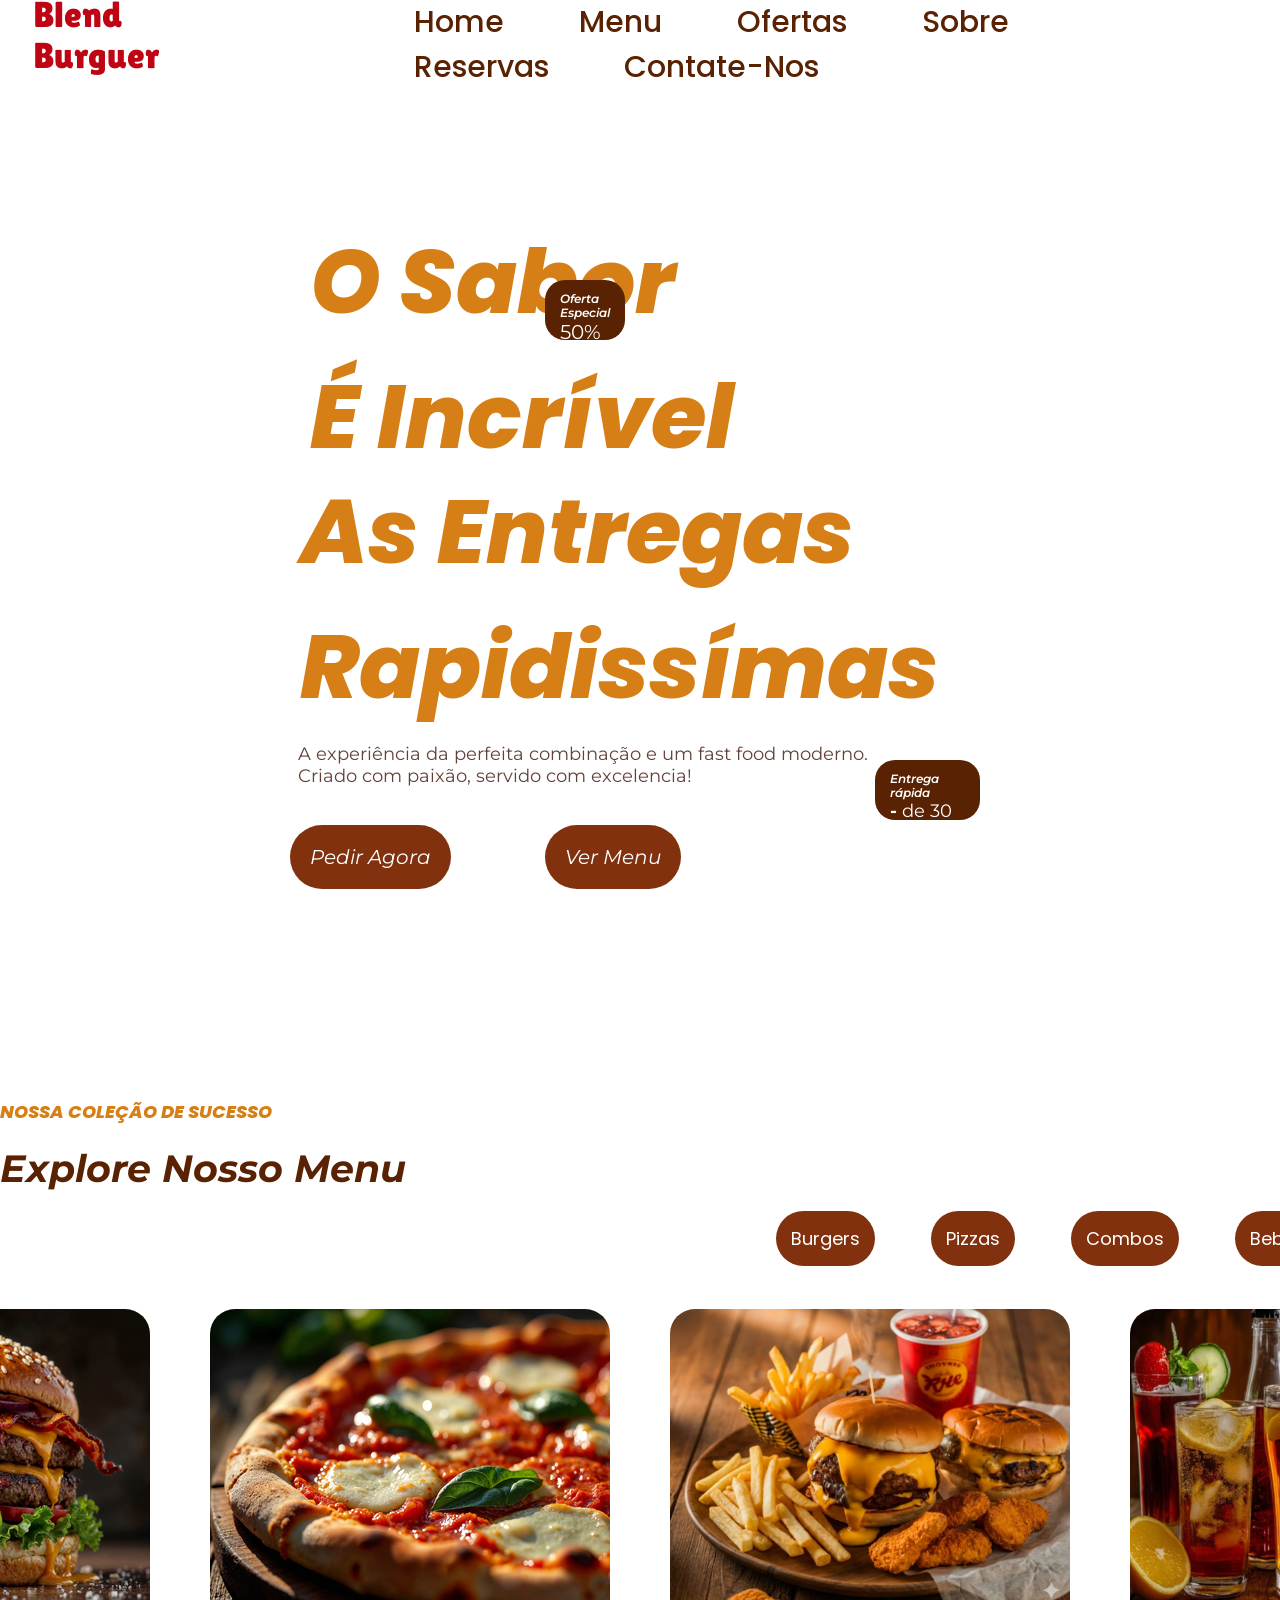
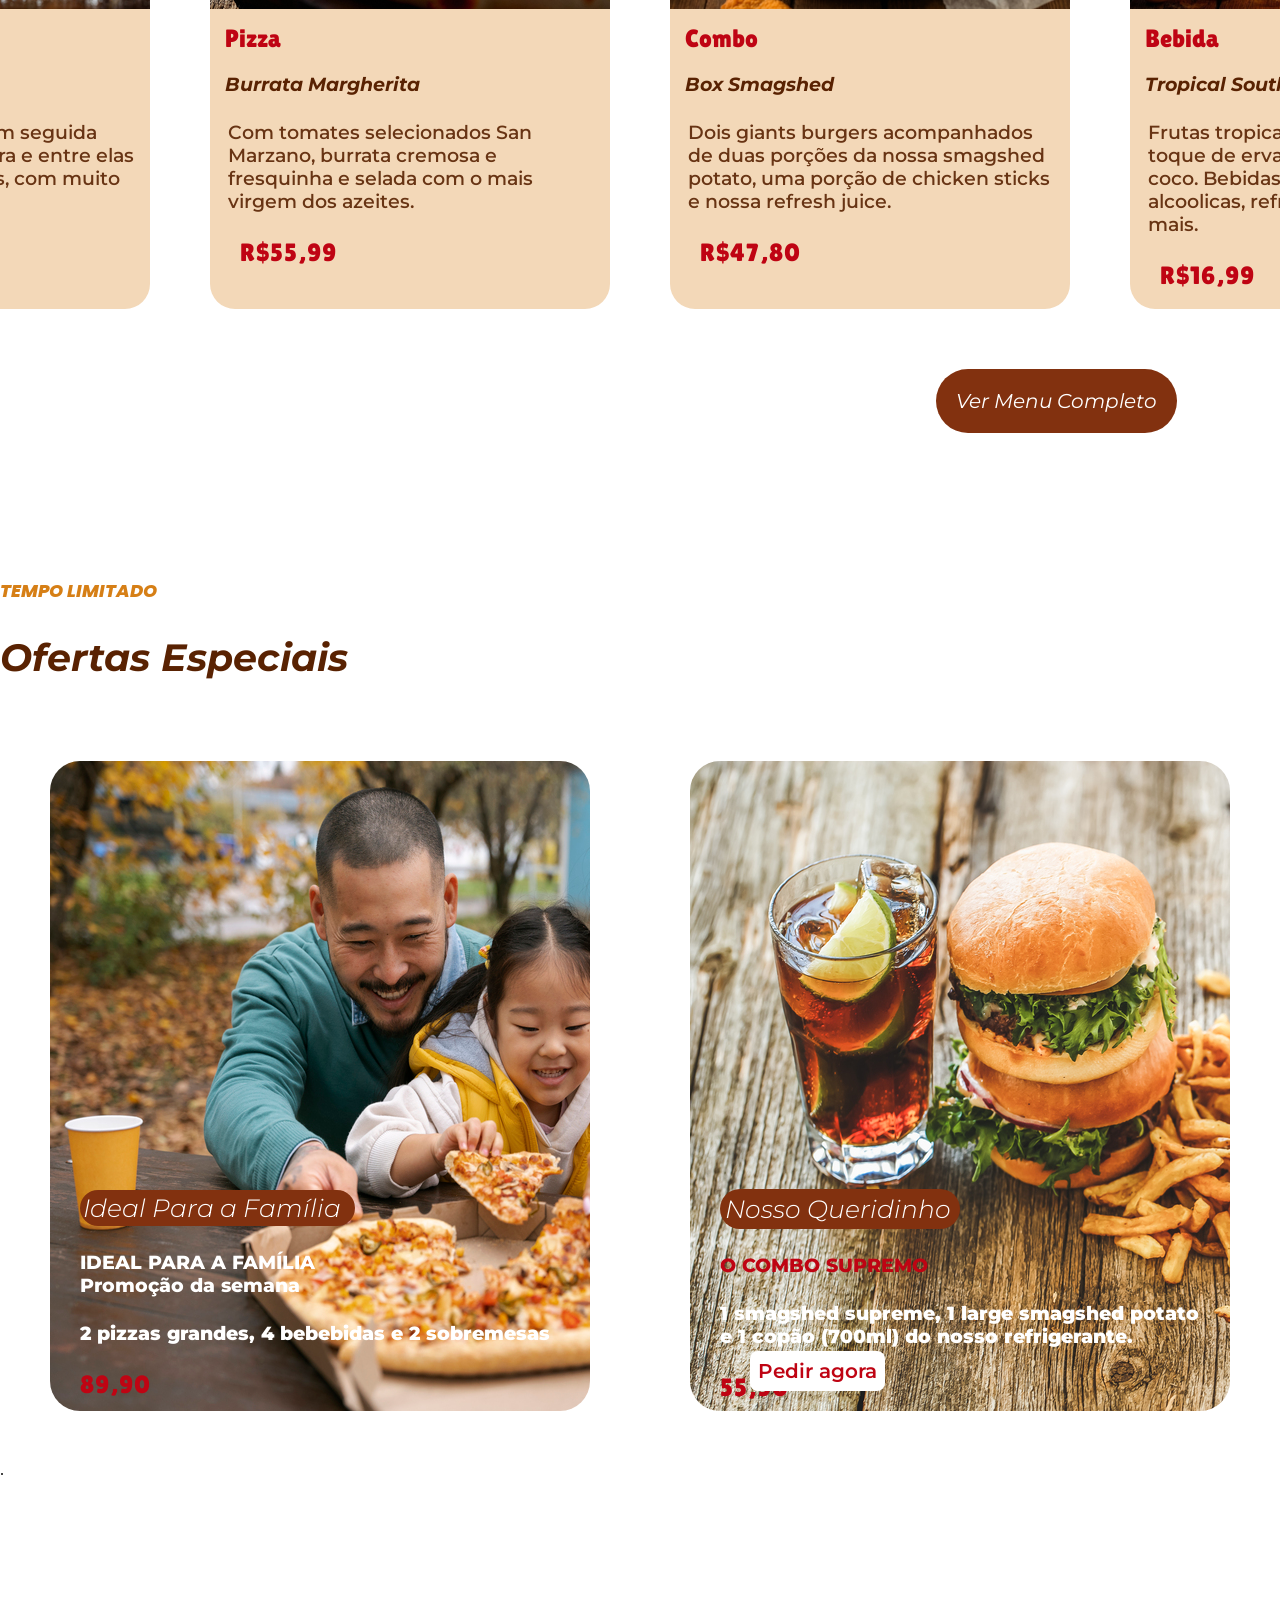
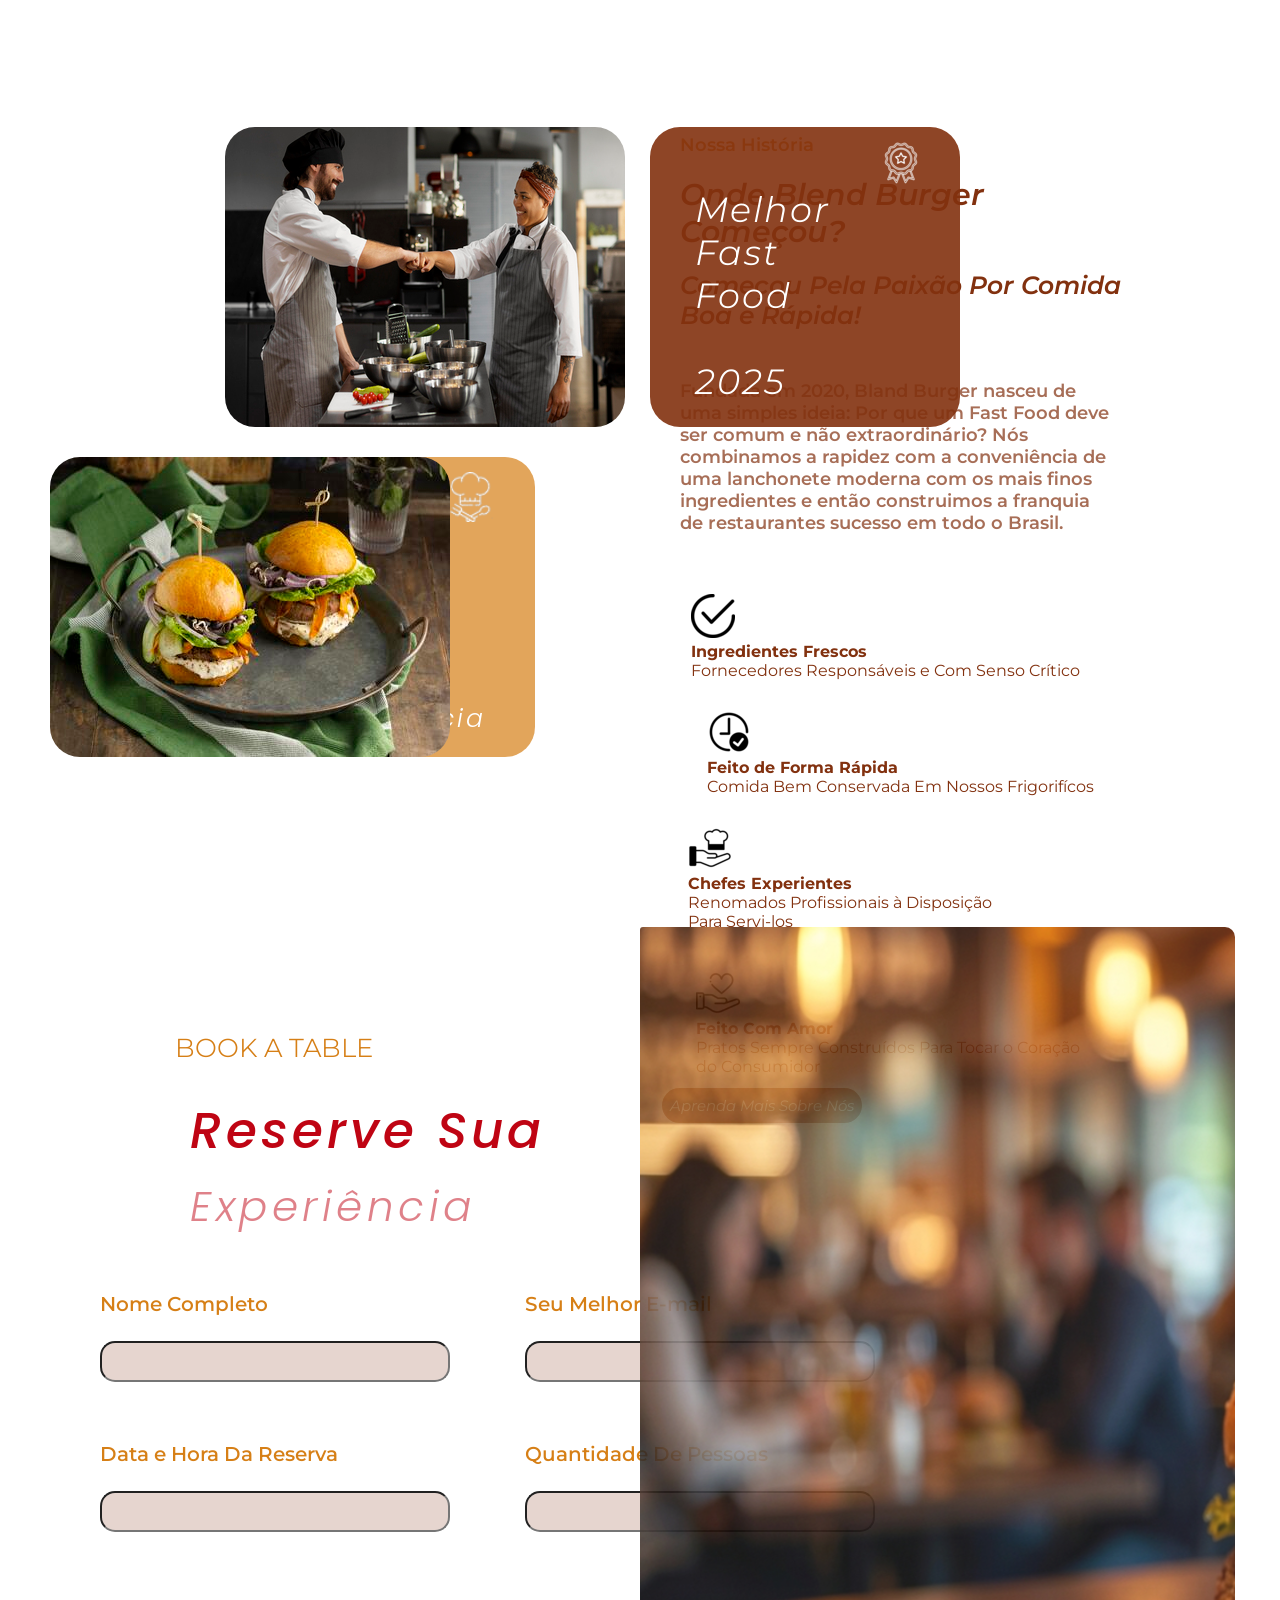
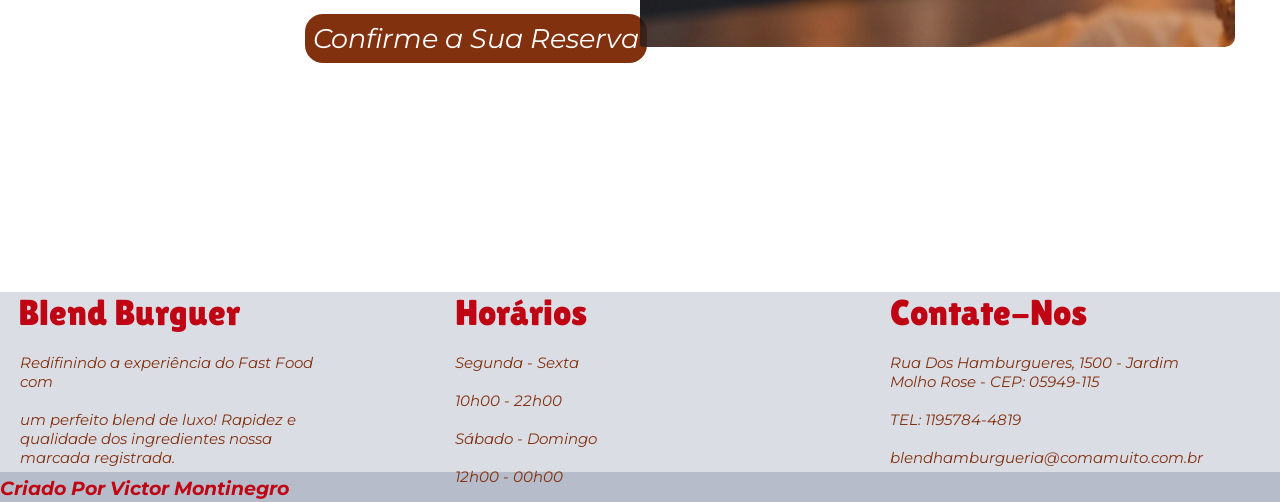
<file: Curso - LngPg/Index.html>
<!DOCTYPE html>
<html lang="pt-br">
<head>
  <meta charset="UTF-8">
  <meta name="viewport" content="width=device-width, initial-scale=1.0">
  <link rel="preconnect" href="https://fonts.googleapis.com">
  <link rel="preconnect" href="https://fonts.gstatic.com" crossorigin>
  <link href="https://fonts.googleapis.com/css2?family=Lilita+One&family=Montserrat:ital,wght@0,100..900;1,100..900&family=Poppins:ital,wght@0,100;0,200;0,300;0,400;0,500;0,600;0,700;0,800;0,900;1,100;1,200;1,300;1,400;1,500;1,600;1,700;1,800;1,900&display=swap" rel="stylesheet">
  <link rel="stylesheet" href="Assets/CSS/1_Style.css">
  <link rel="icon" type="image/png" href="Assets/Img/Icone.png">
  <title>BlendBurguer</title>
</head>
<body id="Corpo">
  <header id="Cabecalho">
<h1 class="Titulo-Cabecalho">Blend Burguer</h1>
<h2 class="SubTitulo-Cabecalho">Hamburgueria</h2>
<nav class="Menu">
  <a class="Link" href="#Principal">Home</a>
  <a class="Link" href="#Secundario-Conteudo">Menu</a>
  <a class="Link" href="#Paragrafo-Principau">Ofertas</a>
  <a class="Link" href="#Ponto">Sobre</a>
  <a class="Link" href="#Pontu">Reservas</a>
  <a class="Link" href="#Contate">Contate-Nos</a>
</nav>
  </header>
  <main id="Principal">
<section class="Principal-Conteudo">
<div id="Div1">
  <h2 class="Titulo-Principal">O Sabor<br>É Incrível</h2>
  <h2 class="Titulo-Principal2">As Entregas<br>Rapidissímas</h2>
  <p class="Paragrafo-Principal1">A experiência da perfeita combinação e um fast food moderno. Criado com paixão, servido com excelencia!</p>
  <a href="#" class="Butao">Pedir Agora</a>
  <a href="#" class="Butao">Ver Menu</a>
</div>
<div id="Div2">
  </div>
  <div id="Div3">
  <h3 class="Titulo-Principal3">Oferta Especial</h3>
  <p class="Paragrafo-Principal3">50% OFF</p>
  </div>
  <div id="Div4">
  <h4 class="Titulo-Principal4">Entrega rápida</h4>
  <p class="Paragrafo-Principal4"><strong>-</strong> de 30 minutos</p>
</div>
</section>
<section id="Secundario-Conteudo">
<div id="Div5">
  <p class="Paragrafo-Principa">.</p>
  <p class="Paragrafo-Principal5">NOSSA COLEÇÃO DE SUCESSO</p>
  <h2 class="Titulo-Principal5">Explore Nosso Menu</h2>
  <a class="Topicos" href="#Div6">Burgers</a>
  <a class="Topicos" href="#Div7">Pizzas</a>
  <a class="Topicos" href="#Div8">Combos</a>
  <a class="Topicos" href="#Div9">Bebidas</a>
</div>
<div class="DivPai">
<div id="Div6">
  <a href="#"><div class="Filha1"></div></a>
<p class="Paragrafo-filha">Burger</p>
<h3 class="Titulo-filha">Doble Bacon Smagh</h3>
<p class="Paragrafo-filha2">Primeiro o pão macio, em seguida três carneees de primeira e entre elas tiras de bacon crocantes, com muito queijo cheddar.</p>
<p class="Preço">R$39,80</p>
</div>
<div id="Div7">
  <a href="#"><div class="Filha2"></div></a>
<p class="Paragrafo-filha">Pizza</p>
<h3 class="Titulo-filha">Burrata Margherita</h3>
<p class="Paragrafo-filha2">Com tomates selecionados San Marzano, burrata cremosa e fresquinha e selada com o mais virgem dos azeites.</p>
<p class="Preço">R$55,99</p>
</div>
<div id="Div8">
  <a href="#"><div class="Filha3"></div></a>
<p class="Paragrafo-filha">Combo</p>
<h3 class="Titulo-filha">Box Smagshed</h3>
<p class="Paragrafo-filha2">Dois giants burgers acompanhados de duas porções da nossa smagshed potato, uma porção de chicken sticks e nossa refresh juice.</p>
<p class="Preço">R$47,80</p>
</div>
<div id="Div9">
  <a href="#"><div class="Filha4"></div></a>
<p class="Paragrafo-filha">Bebida</p>
<h3 class="Titulo-filha">Tropical South-American</h3>
<p class="Paragrafo-filha2">Frutas tropicais selecionadas, um toque de ervas frescas e gelo de coco. Bebidas alcoolicas e não alcoolicas, refrigerantes, chás e muito mais.</p>
<p class="Preço">R$16,99</p>
  </div>
  </div>
  <div id="Div10">
    <a class="Icone-Menu" href="#">Ver Menu Completo</a>
  </div>
</section>
  <p id="Paragrafo-Principau">.</p>
<section Id="Terceiro-Conteudo">
  <p class="Paragrafo-Principal11">TEMPO LIMITADO</p>
  <h2 class="Titulo-Principal11">Ofertas Especiais</h2>
  <div class="DivPai">
 <div id="Div11">
  </div>
  <div id="Div12">
    <p class="Principal12-Paragrafo">Ideal Para a Família</p>
    <h3 class="Titulo-Principal12">IDEAL PARA A FAMÍLIA<br>Promoção da semana</h3>
    <p class="Paragrafo-Principal12">2 pizzas grandes, 4 bebebidas e 2 sobremesas</p>
    <p class="Preço">89,90</p><a class="Pedir" href="#">Pedir agora</a>
  </div>
  <div id="Div13">
    <p class="Principal13-Paragrafo">Nosso Queridinho</p>
    <h3 class="Titulo-Principal13">O COMBO SUPREMO</h3>
    <p class="Paragrafo-Principal13">1 smagshed supreme, 1 large smagshed potato e 1 copão (700ml) do nosso refrigerante.</p>
    <p class="Preço">55,90</p><a class="Pedir" href="#">Pedir agora</a>
  </div>
  </div>
  </section>
</main>
 <div id="Ponto">.</div>
<section id="Conteudo-Sobre">
  <div id="Sobre">
<div id="Historia-Conteudo1">
<div id="Div14"></div>
<div id="Div15">
<img src="Assets/Img/Experiência.png" alt="Talheres cruzadas e um chapéu de chefe de cozinha acima">
<h3 class="Conteudo-Historia"><i>+5</i><br><b>Anos</b></h3>
<p class="PP-Historia"><br>De Experiência</p>
</div>
<div id="Div16">
<img src="Assets/Img/Prêmio.png" alt="Uma medalha de reconhecimento">
<p class="Conteudo-Historia2">Melhor<br>Fast<br>Food<br><br>2025</p>
</div>
<div id="Div17"></div>
</div>
<div id="Historia-Conteudo2">
<div id="Div18">
<p class="Paragrafo-Historia">Nossa História</p>
<h2 class="Titulo-Historia1">Onde Blend Burger Começou?</h2>
<h3 class="Titulo-Historia2">Começou Pela Paixão Por Comida Boa e Rápida!</h3>
<p class="Paragrafo-Historia2">Fundada em 2020, Bland Burger nasceu de uma simples ideia: Por que um Fast Food deve ser comum e não extraordinário?
   Nós combinamos a rapidez com a conveniência de uma lanchonete moderna com os mais finos ingredientes e então construimos a franquia de restaurantes sucesso em todo o Brasil.</p>
</div>
<div id="Div19">
<div id="Div20">
<img src="Assets/Img/Checado.png" alt="Um simbolo de verificado">
<h4>Ingredientes Frescos</h4>
<p>Fornecedores Responsáveis e Com Senso Crítico</p>
</div>
<div id="Div21">
<img src="Assets/Img/Tempo.png" alt="Um relógio indicando rapidez">
<h4>Feito de Forma Rápida</h4>
<p>Comida Bem Conservada Em Nossos Frigorifícos</p>
</div>
<div id="Div22">
<img src="Assets/Img/Chapéu.png" alt="Um chapéu de chefe de cozinha">
<h4>Chefes Experientes</h4>
<p>Renomados Profissionais à Disposição<br>Para Servi-los</p>
</div>
<div id="Div23">
<img src="Assets/Img/Coração.png" alt="Uma mão segurando um coração">
<h4>Feito Com Amor</h4>
<p>Pratos Sempre Construídos Para Tocar o Coração<br>do Consumidor</p>
</div>
</div>
<a href="#">Aprenda Mais Sobre Nós</a>
</div>
</div>
</section>
<p id="Pontu">.</p> 
<section id="Formulario">
  <div id="Div24">
    <div id="pai-container1">
  <div id="Div25">
<p class="Paragrafo-Forms">BOOK A TABLE</p>
  <h2 class="Titulo-Formulario">Reserve Sua</h2>
  <h3 class="Titulo-Formulario2">Experiência</h3>
</div>
<form id="Formulario-Conteudo" action="#" method="get" target="_blank" autocomplete="off">
<div id="Div26">
<label for="Nome">Nome Completo</label><br>
<input id="Nome" name="Nome" type="text" required><br>
</div>
<div id="Div27">
<label for="E-mail">Seu Melhor E-mail</label><br>
<input id="E-mail" name="E-mail" type="email"  required><br>
</div>
<div id="Div28">
<label for="Data">Data e Hora Da Reserva</label><br>
<input type="text" onfocus="(this.type='date')" onblur="(this.type='text')"><br>
</div>
<div id="Div29">
<label for="Guest">Quantidade De Pessoas</label><br>
<input id="Guest" name="Guest" type="number" required><br><br>
</div>
</form>
<a class="Confirme" href="#"><i>Confirme a Sua Reserva</i></a><br>
</div>
<div id="Imag"></div>
  </div>
</section>
<p id="Ponti">.</p>
<footer id="Contate">
  <div id="Agradecimentos">
    <h1 class="Titulo-Cabecalho">Blend Burguer</h1>
    <p class="Paragrafo-Contate">Redifinindo a experiência do Fast Food com<br><br>um perfeito blend de luxo! Rapidez e qualidade dos ingredientes nossa marcada registrada.</p>
  </div>
  <div id="Horarios">
    <h1 class="Titulo-Horarios">Horários</h1>
    <p class="Paragrafo-Contate">Segunda - Sexta<br><br>10h00 - 22h00<br><br>Sábado - Domingo<br><br>12h00 - 00h00</p>
  </div>
  <div id="Contate-nos">
    <h1 class="Titulo-Horarios">Contate-Nos</h1>
    <p class="Paragrafo-Contate">Rua Dos Hamburgueres, 1500 - Jardim Molho Rose - CEP: 05949-115<br><br>TEL: 1195784-4819<br><br>blendhamburgueria@comamuito.com.br</p>
  </div>
</footer>
<footer id="Rodape">
  <h2 class="Titulo-Rodape">Criado Por Victor Montinegro</h2>
</footer>
</body>
</html>
</file>
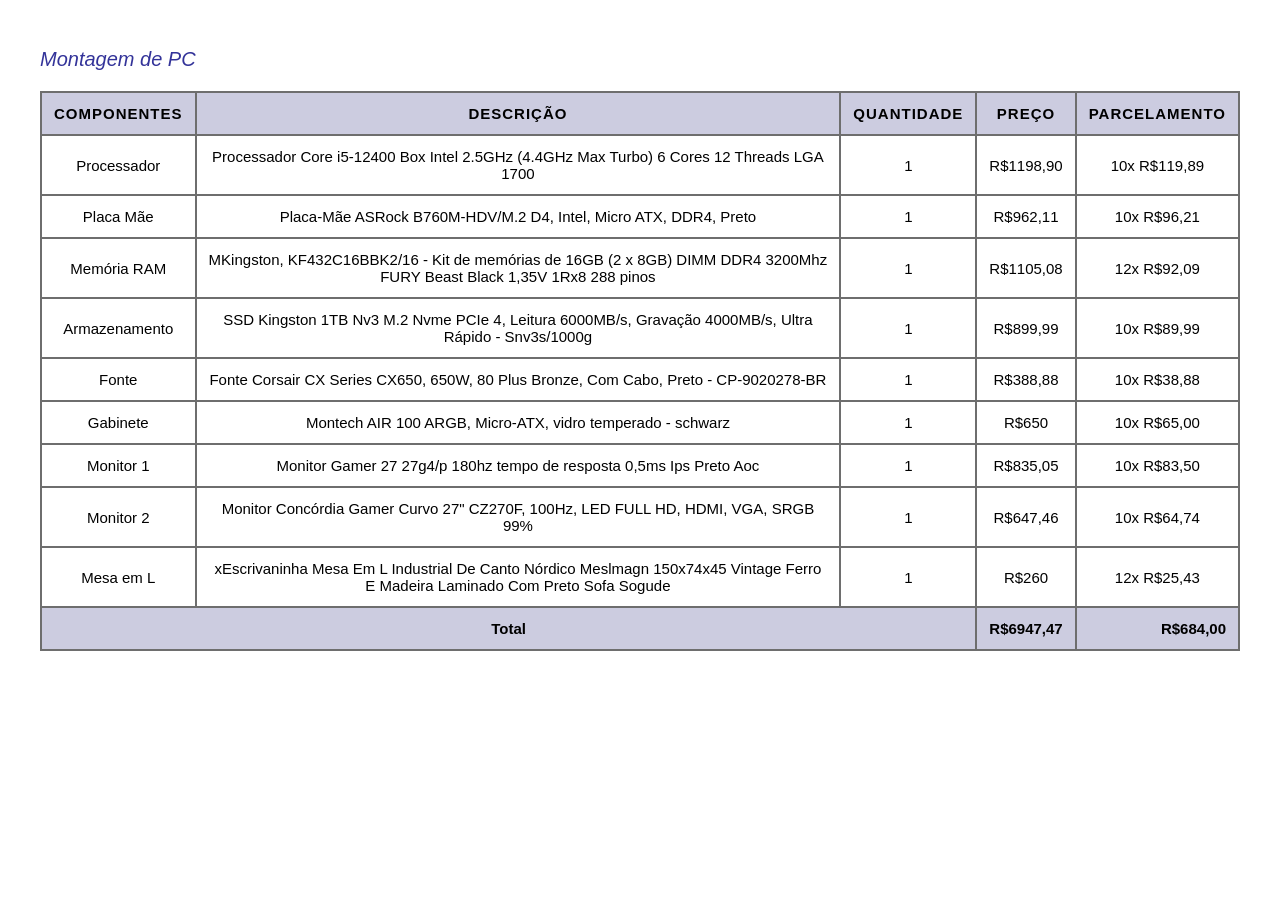
<file: 01. HTML-CSS/Tabela.html>
<!DOCTYPE html>
<html lang="PT-BR">
<head>
    <meta charset="UTF-8">
    <meta name="viewport" content="width=device-width, initial-scale=1.0">
    <title>Tabela</title>
    <link rel="stylesheet" href="Tabela-Estilo.css">
</head>
<body>
    <div>
    <table>
        <caption class="Estilo">Montagem de PC</caption>
        <thead>
            <tr>
                <th>Componentes</th>
                <th>Descrição</th>
                <th>Quantidade</th>
                <th>Preço</th>
                <th>Parcelamento</th>
            </tr>
            </thead>
            <tbody>
                <tr>
                    <td>Processador</td>
                    <td>Processador Core i5-12400 Box Intel 2.5GHz (4.4GHz Max Turbo) 6 Cores 12 Threads LGA 1700</td>
                    <td>1</td>
                    <td>R$1198,90</td>
                    <td> 10x R$119,89</td>
                </tr>
                    <tr>
                        <td>Placa Mãe</td>
                         <td>Placa-Mãe ASRock B760M-HDV/M.2 D4, Intel, Micro ATX, DDR4, Preto</td>
                    <td>1</td>
                    <td>R$962,11</td>
                    <td> 10x R$96,21</td>
                    </tr>
                    <tr>
                        <td>Memória RAM</td>
                        <td>MKingston, KF432C16BBK2/16 - Kit de memórias de 16GB (2 x 8GB) DIMM DDR4 3200Mhz FURY Beast Black 1,35V 1Rx8 288 pinos</td>
                        <td>1</td>
                        <td>R$1105,08</td>
                        <td> 12x R$92,09</td>
                    </tr>
                    <tr>
                        <td>Armazenamento</td>
                         <td>SSD Kingston 1TB Nv3 M.2 Nvme PCIe 4, Leitura 6000MB/s, Gravação 4000MB/s, Ultra Rápido - Snv3s/1000g</td>
                    <td>1</td>
                    <td>R$899,99</td>
                    <td> 10x R$89,99</td>
                    </tr>
                    <tr>
                        <td>Fonte</td>
                         <td>Fonte Corsair CX Series CX650, 650W, 80 Plus Bronze, Com Cabo, Preto - CP-9020278-BR</td>
                    <td>1</td>
                    <td>R$388,88</td>
                    <td> 10x R$38,88</td>
                    </tr>
                    <tr>
                        <td>Gabinete</td>
                         <td>Montech AIR 100 ARGB, Micro-ATX, vidro temperado - schwarz</td>
                    <td>1</td>
                    <td>R$650</td>
                    <td> 10x R$65,00</td>
                    </tr>
                    <tr>
                        <td>Monitor 1</td>
                         <td>Monitor Gamer 27 27g4/p 180hz tempo de resposta 0,5ms Ips Preto Aoc</td>
                    <td>1</td>
                    <td>R$835,05</td>
                    <td> 10x R$83,50</td>
                    </tr>
                    <tr>
                        <td>Monitor 2</td>
                         <td>Monitor Concórdia Gamer Curvo 27" CZ270F, 100Hz, LED FULL HD, HDMI, VGA, SRGB 99%</td>
                    <td>1</td>
                    <td>R$647,46</td>
                    <td> 10x R$64,74</td>
                    </tr>
                    <tr>
                        <td>Mesa em L</td>
                         <td>xEscrivaninha Mesa Em L Industrial De Canto Nórdico Meslmagn 150x74x45 Vintage Ferro E Madeira Laminado Com Preto Sofa Sogude</td>
                    <td>1</td>
                    <td>R$260</td>
                    <td> 12x R$25,43</td>
                    </tr>
                  </tbody>
                 <tfoot class="Rodape">
                        <tr>
                        <td colspan="3" style="text-align: center;">Total</td>
                        <td style="text-align: right;">R$6947,47</td>
                        <td style="text-align: right;">R$684,00</td>
                        </tr>
        </tfoot>
     </table>
    </div>
</body>
</html>
</file>
<file: Curso - LngPg/Assets/CSS/1_Style.css>
html
{scroll-behavior: smooth;}

*
{margin: 0;
padding: 0;
box-sizing: border-box;}

#Corpo
{max-width: 100%;
max-height: 100%;}

#Cabecalho
{display: flex;
justify-content: space-between;
align-items: center;
padding: 0px 15px;
position: fixed; z-index: 1;
font-family: "Poppins", sans-serif;
font-weight: 100;
font-style: normal;
width: 100%;
height:10%;
background-color: rgba(255, 255, 255, 0.9)}

.Titulo-Cabecalho
{font-family: "Lilita One", sans-serif;
font-weight: 200;
font-style: normal;
margin-left: 18px;
margin-bottom: 20px;
user-select: none;
font-size: 36px;
color: #BF0413;}

.Titulo-Cabecalho:hover
{color: rgb(255, 157, 0);}

.SubTitulo-Cabecalho
{position: relative;
top: 20px;
right: 420px;
font-family: "Montserrat", sans-serif;
font-weight: 400;
font-style: italic;
margin-left: 18px;
user-select: none;
font-size: 26px;
color: #BF0413;}

.SubTitulo-Cabecalho:hover
{color: rgb(255, 157, 0);}

.Menu .Link
{margin-right: 70px;
user-select: none;
font-size: 30px;
color: #592202;
font-weight: 450;
text-decoration: none;}

.Menu .Link:hover
{font-weight: 450;
color: #BF0413;
user-select: none;}

#Principal
{width: 100%;
height: 100%;}

.Principal-Conteudo
{display: flex;
justify-content: center;
padding-top: 180px;}

#Div1
{width: 950px;
height: 800px;
margin-top: 10px;
margin-left: 200px;}

.Titulo-Principal
{height: 100px;   
margin: 20px 0 0 60px;
padding-left: 50px;
padding-top: 5px;
font-size: 90px;    
font-family: "Poppins", sans-serif;
font-weight: 800;
font-style: italic;
color: rgba(214, 127, 22);
user-select: none;}

.Titulo-Principal2
{height: 100px;   
margin: 150px 0 0 60px;
padding-left: 40px;
padding-top: 5px;
font-size: 90px;
font-family: "Poppins", sans-serif;
font-weight: 800;
font-style: italic;
color: rgba(214, 127, 22);
user-select: none;}

.Paragrafo-Principal1
{font-size: 18px;
font-family: "Montserrat", sans-serif;
font-style: normal;
margin: 145px 0 20px 60px;
padding: 38px;
color: rgba(59, 17, 4, 0.8);}

.Butao
{font-size: 20px;
font-family: "Montserrat", sans-serif;
font-style: italic;
font-weight: 400;
text-decoration: none;
margin-left: 90px;
border:#ffffff;
border-radius: 60px;
background-color:#82310f;
color:#ffffff;
padding: 20px;
user-select: none;}

.Butao:hover
{user-select: none;
font-size: 20px;
background-color: #FFFFFF;
transition: ease-in 200ms;
color: #d67f16;
text-decoration: none;}

#Div2
{width: 550px;
height: 600px;
margin: 70px 0 0 100px;
align-items: center;
background-image: url(../Img/Burger.png);
border-radius: 10px;}

#Div3
{height: 60px;
padding: 12px 15px 12px 15px;
margin: 70px 0 0 0px;
align-items: center;
position: relative;
right: 550px;
top: 30px;
background-color: #592202;
border-radius: 20px;
color: #ffffff;}

.Titulo-Principal3
{font-family: "Montserrat", sans-serif;
font-size: 11.5px;
font-weight: 600;
font-style: italic;
color: rgb(255, 255, 255);
user-select: none;}

.Paragrafo-Principal3
{font-size: 20px;
font-family: "Montserrat", sans-serif;
font-style: normal;
user-select: none;}

#Div4
{height: 60px;
padding: 12px 15px 12px 15px;
margin: 70px 0 0 0px;
align-items: center;
position: relative;
right: 300px;
top: 510px;
background-color: #592202;
border-radius: 20px;
color: #ffffff;}

.Titulo-Principal4
{font-family: "Montserrat", sans-serif;
font-size: 11.5px;
font-weight: 600;
font-style: italic;
color: rgb(255, 255, 255);
user-select: none;}

.Paragrafo-Principal4
{font-size: 18px;
font-family: "Montserrat", sans-serif;
font-style: normal;
user-select: none;}

#Secundario-Conteudo
{width: 100%;
height: 100%;}

.DivPai
{display: flex;
justify-content: center;}

.Paragrafo-Principa
{margin-top: 10px;
margin-left: -200px;}

#Div5 .Paragrafo-Principal5
{font-family: "Poppins", sans-serif;
font-size: 18px;
font-weight: 800;
font-style: italic;
justify-self: center;
color: rgba(214, 127, 22);
margin-top: 80px;
user-select: none;}

#Div5 .Titulo-Principal5
{justify-self: center;
margin-top: 20px;
font-family: "Montserrat", sans-serif;
font-size: 38px;
font-style: italic;
color: #592202;
margin-bottom: 60px;
user-select: none;}

.Topicos
{border-radius: 60px;
background-color: #82310f;
color: #FFFFFF;
font-family: "Poppins", sans-serif;
font-size: 18px;
padding: 15px;
margin: 50px 26px;
text-decoration: none;
position: relative;
left: 750px;
bottom: 27px;
user-select: none;}

.Topicos:hover
{user-select: none;
font-size: 18px;
background-color: #FFFFFF;
transition: ease-in 200ms;
color: #d67f16;
text-decoration: none;}

#Div6
{width: 400px;
height: 600px;
border-radius: 25px;
margin: 30px 30px 80px 30px;
background-color: rgba(214, 127, 22, 0.3);}

#Div7
{width: 400px;
height: 600px;
border-radius: 25px;
margin: 30px 30px 80px 30px;
background-color: rgba(214, 127, 22, 0.3);}

#Div8
{width: 400px;
height: 600px;
border-radius: 25px;
margin: 30px 30px 80px 30px;
background-color: rgba(214, 127, 22, 0.3);}

#Div9
{width: 400px;
height: 600px;
border-radius: 25px;
margin: 30px 30px 80px 30px;
background-color: rgba(214, 127, 22, 0.3);}

#Div10
{width: 100%;
height: 80px;
justify-content: center;}

.Filha1
{width: 400px;
height: 300px;
border-radius: 25px 25px 0 0;
background-image: url(../Img/Doble-Burger.jpg);}

.Filha2
{width: 400px;
height: 300px;
border-radius: 25px 25px 0 0;
background-image: url(../Img/Pizza.jpg);}

.Filha3
{width: 400px;
height: 300px;
border-radius: 25px 25px 0 0;
background-image: url(../Img/Combo.png);}

.Filha4
{width: 400px;
height: 300px;
border-radius: 25px 25px 0 0;
background-image: url(../Img/Bebidas.png);}

.Paragrafo-filha
{margin: 15px;
font-family: "Lilita One", sans-serif;
font-size: 25px;
font-weight: 300;
color:#BF0413;}

.Titulo-filha
{margin-top: 20px;
margin-left: 15px;
margin-bottom: 15px;
font-family: "Montserrat", sans-serif;
font-style: italic;
font-size: 19px;
color: rgba(89, 34, 2);}

.Paragrafo-filha2
{margin-top: 25px;
margin-left: 18px;
margin-right: 15px;
font-family: "Montserrat", sans-serif;
font-style: normal;
font-weight: 550;
font-size: 19px;
color:rgba(89, 34, 2, 0.9);}

.Preço
{margin-left: 30px;
margin-top: 25px;
font-family: "Lilita One", sans-serif;
font-size: 25px;
font-weight: 200;
letter-spacing: 1px;
color: #BF0413;
user-select: none;}

.Icone-Menu
{font-size: 20px;
font-family: "Montserrat", sans-serif;
font-style: italic;
font-weight: 400;
text-decoration: none;
margin-left: 936px;
border:#ffffff;
border-radius: 60px;
background-color:#82310f;
color:#ffffff;
padding: 20px;
user-select: none;}

.Icone-Menu:hover
{user-select: none;
font-size: 20px;
background-color: #FFFFFF;
transition: ease-in 200ms;
color: #d67f16;
text-decoration: none;}

#Terceiro-Conteudo
{width: 100%;
height: 100%;}

#Paragrafo-Principau
{padding: 20px;
margin-left: -200px;}


.Paragrafo-Principal11
{font-family: "Poppins", sans-serif;
font-size: 18px;
font-weight: 800;
font-style: italic;
color: rgba(214, 127, 22);
user-select: none;
margin-top: 50px;
justify-self: center;}


.Titulo-Principal11
{margin-top: 20px;
font-family: "Montserrat", sans-serif;
font-size: 38px;
font-style: italic;
color: #592202;
margin-top: 30px;
margin-bottom: 30px;
user-select: none;
justify-self: center;}

#Div12
{width: 850px;
height: 650px;
margin: 50px;
border-radius: 30px;
background-image: url(../Img/Pizza-Familia.jpg);}

.Principal12-Paragrafo
{width: 275px;
margin: 429px 2px 0 30px;
font-size: 25px;
font-weight: 300;
font-style: italic;
font-family: "Montserrat", sans-serif;
background-color: rgba(130, 49, 15);
color: rgb(255, 255, 255);
border-radius: 120px;
padding: 3px;
user-select: none;}

.Titulo-Principal12
{margin: 25px 2px 0 30px;
font-family: "Montserrat", sans-serif;
color:#ffffff;
font-weight: 800;
user-select: none;}

.Paragrafo-Principal12
{margin-top: 25px;
margin-left: 30px;
margin-right: 15px;
font-family: "Montserrat", sans-serif;
font-style: normal;
font-weight: 850;
font-size: 19px;
color:rgb(255, 255, 255);
user-select: none;}

#Div13
{width: 850px;
height: 650px;
margin: 50px;
border-radius: 30px;
background-image: url(../Img/Combo-Burger.jpg);}

.Principal13-Paragrafo
{margin: 428px 2px 0 30px;
width: 240px;
font-size: 25px;
font-weight: 300;
font-style: italic;
font-family: "Montserrat", sans-serif;
background-color: rgba(130, 49, 15);
color: rgb(255, 255, 255);
border-radius: 120px;
padding: 5px;
user-select: none;}

.Titulo-Principal13
{margin: 25px 2px 0 30px;
font-family: "Montserrat", sans-serif;
color:#BF0413;
font-weight: 800;
user-select: none;}

.Paragrafo-Principal13
{margin-top: 25px;
margin-left: 30px;
margin-right: 15px;
font-family: "Montserrat", sans-serif;
font-style: normal;
font-weight: 850;
font-size: 19px;
color:rgb(255, 255, 255);
user-select: none;}

.Pedir
{text-decoration: none;
position: relative;
bottom: 40px;
left: 700px;
background-color: rgb(255, 255, 255);
color: #BF0413;
padding: 8px;
border-radius: 8px;
font-size: 20px;
font-family: "Montserrat", sans-serif;
font-weight: 600;}

.Pedir:hover
{background-color: #592202;
color: #FFFFFF;
transition: ease-in 200ms;}

#Ponta
{padding: 20px;
margin-left: -200px;}

#Conteudo-Sobre
{max-width: 150%;
max-height: 150%;
margin-top: 90px;}

#Sobre
{height: 90vh;
display: flex;
justify-content: center;}


#Historia-Conteudo1
{width: 50%;
height: 750px;
margin: 95px 0 0 150px;
border-radius: 30px;}

#Historia-Conteudo2
{width: 50%;
height: 750px;
margin: 95px 150px 0 0;
border-radius: 30px;}

#Div14
{width: 400px;
height: 300px;
margin: 63px 0 0 75px;
border-radius: 30px;
justify-self: flex-start;
background-image: url(../Img/Chefe-Ajudante.jpg);}

#Div15
{width: 310px;
height: 300px;
margin: 30px 0 0 75px;
border-radius: 30px;
background-color: rgba(214, 127, 22, 0.7);}

#Div15 img
{margin: 15px 0 0 220px;
width: 50px;}

.Conteudo-Historia
{color: #FFFFFF;
font-size: 45px;
letter-spacing: 5px;
font-weight: 250;
font-family: "Poppins", sans-serif;
padding: 0 15px 0 15px;
margin-left: 70px;}

.PP-Historia
{color: #FFFFFF;
font-size: 25px;
letter-spacing: 3px;
font-style: italic;
font-weight: 350;
font-family: "Poppins", sans-serif;
padding: 0 15px 0 15px;
margin: 0 0 20px 20px;}

.Conteudo-Historia2
{color: #FFFFFF;
font-size: 35px;
letter-spacing: 2px;
font-style: oblique;
font-weight: 350;
font-family: "Montserrat", sans-serif;
padding: 0 15px 0 15px;
margin: 0 0 0 30px;}

#Div16
{width: 310px;
height: 300px;
border-radius: 30px;
background-color: rgba(130, 49, 15, 0.9);
position: relative;
bottom: 630px;
left: 500px;}

#Div16 img
{margin: 15px 0 0 230px;}

#Div17
{width: 400px;
height: 300px;
border-radius: 30px;
justify-self: flex-end;
position: relative;
bottom: 600px;
right: 100px;   
background-image: url(../Img/Prato-Xique.jpg);}

#Div18 .Paragrafo-Historia
{margin: 70px 0 20px 40px;
font-family: "Montserrat", sans-serif;
font-weight: 600;
font-style: normal;
font-size: 18px;
color:rgba(214, 127, 22);}

#Div18 .Titulo-Historia1
{margin: 20px 0 20px 40px;
font-family: "Montserrat", sans-serif;
font-weight: 600;
font-style: italic;
font-size: 30px;
color: rgba(130, 49, 15);}

#Div18 .Titulo-Historia2
{margin: 20px 0 20px 40px;
font-family: "Montserrat", sans-serif;
font-weight: 600;
font-style: italic;
font-size: 25px;
color: rgba(130, 49, 15);}

#Div18 .Paragrafo-Historia2
{margin: 50px 20px 20px 40px;
font-family: "Montserrat", sans-serif;
font-weight: 600;
font-style: normal;
font-size: 18px;
color: rgba(130, 49, 15, 0.7);}

#Div19
{display: flex;
margin-top: 60px;
flex-wrap: wrap;
justify-content: center;}

#Div20
{margin: 0 20px 30px 20px;
font-family: "Montserrat", sans-serif;
color: rgba(130, 49, 15);}

#Div21
{margin: 0 0 30px 30px;
font-family: "Montserrat", sans-serif;
color: rgba(130, 49, 15);}

#Div22
{margin: 0 111px 40px 20px;
font-family: "Montserrat", sans-serif;
color: rgba(130, 49, 15);}

#Div23
{margin: 0 10px 20px 15px;
font-family: "Montserrat", sans-serif;
color: rgba(130, 49, 15);}

#Sobre a
{margin: 0 0 0 22px;
font-size: 15px;
font-family: "Montserrat", sans-serif;
font-style: italic;
font-weight: 400;
text-decoration: none;
border:#ffffff;
border-radius: 60px;
background-color:#82310f;
color:#ffffff;
padding: 8px;
user-select: none;}

#Sobre a:visited
{color: rgb(255, 255, 255);}

#Sobre a:hover
{user-select: none;
font-size: 15px;
background-color: #FFFFFF;
transition: ease-in 200ms;
color: #d67f16;
text-decoration: none;}

#Pontu
{padding: 20px;
margin-left: -200px;}

#Formulario
{max-width: 150%;
max-height: 150%;
margin-top: 90px;
margin-bottom: 30px;}

#Div24
{display: flex;
flex-wrap: nowrap;
width: 100%;
height: 87vh;}

#pai-container1
{width: 50%;
height: 900px;
padding: 60px;
justify-items: left;}

#Formulario-Conteudo
{display: flex;
flex-wrap: wrap;
width: 850px;
height: 300px;
margin-top: 30px;
margin-left: 40px;}

#Div25
{width: 850px;
height: 230px;}

.Paragrafo-Forms
{font-family: "Montserrat", sans-serif;
font-size: 26px;
font-weight: 350;
font-style: normal;
color: rgba(214, 127, 22);
margin: 45px 0 30px 115px;}

.Titulo-Formulario
{font-family: "Poppins", sans-serif;
font-size: 50px;
font-weight: 500;
font-style: italic;
letter-spacing: 4px;
color: rgba(191, 4, 19, 1);
margin: 0 0 6px 130px;}

.Titulo-Formulario2
{font-family: "Poppins", sans-serif;
font-size: 42px;
font-weight: 394;
font-style: italic;
letter-spacing: 4.5px;
color: rgba(191, 4, 19, 0.5);
margin: 0 0 0 130px;}

#Formulario-Conteudo input
{width: 350px;
height: 41px;
margin-top: 25px;
border-radius: 15px;
padding: 12px;
background-color: rgba(130, 49, 15, 0.2);}

#Data
{color:rgba(255, 255, 255);}

#Formulario-Conteudo input::placeholder
{color: rgba(255, 255, 255);
font-weight: 200;}

#Div26
{width: 425px;
height: 75px;
font-family: "Montserrat", sans-serif;
font-size: 20px;
font-weight: 550;
font-style: normal;
color: rgba(214, 127, 22);}

#Div27
{width: 425px;
height: 75px;
font-family: "Montserrat", sans-serif;
font-size: 20px;
font-weight: 550;
font-style: normal;
color: rgba(214, 127, 22);}

#Div28
{width: 425px;
height: 75px;
font-family: "Montserrat", sans-serif;
font-size: 20px;
font-weight: 550;
font-style: normal;
color: rgba(214, 127, 22);}

#Div29
{width: 425px;
height: 75px;
font-family: "Montserrat", sans-serif;
font-size: 20px;
font-weight: 550;
font-style: normal;
color: rgba(214, 127, 22);}

#pai-container1 a.Confirme
{background-color: rgba(130, 49, 15);
color: rgb(255, 255, 255);
font-family: "Montserrat", sans-serif;
font-size: 27px;
position: relative;
left: 245px;
top: 30px;
text-decoration: none;
border-radius: 18px;
padding: 8px;}

a.Confirme:visited
{color: rgb(255, 255, 255);}

#pai-container1 a.Confirme:hover
{color: rgba(214, 127, 22);
background-color: rgb(255, 255, 255);
transition: ease-in 400ms;}

#Imag
{width: 50%;
height: 80vh;
margin-right: 45px;
margin-bottom: 30px;
border-radius: 3px 10px 10px 3px;
background-image: url(../Img/Reserva.png);
opacity: 0.9;}

#Ponti
{padding: 20px;
margin-left: -900px;}

#Contate
{width: 100%;
height: 20vh;
display: flex;
margin-top: 94px;
background-color: rgba(75, 88, 124, 0.2);
justify-content: space-between;}



.Paragrafo-Contate
{width: 300px;
font-family: "Montserrat", sans-serif;
font-weight: 400;
font-style: italic;
font-size: 15px;
margin-left: 20px;
margin-right: 90px;
color: rgba(130, 49, 15);}

.Titulo-Horarios
{font-family: "Lilita One", sans-serif;
font-weight: 200;
font-style: normal;
font-size: 36px;
margin-left: 20px;
margin-bottom: 20px;
color: #BF0413;}

#Rodape
{width: 100%;
height: 30px;
background-color: rgba(75, 88, 124, 0.4);}

.Titulo-Rodape
{justify-self: center;
font-size: 19px;
color: rgba(191, 4, 19, 1);
font-style: italic;
font-family: "Montserrat", sans-serif;
padding-top: 5px;}
</file>
<file: 01. HTML-CSS/Tabela-Estilo.css>
table {
            width: 100%;
            max-width: 1200px;
            margin: 20px auto;
            border-collapse: collapse;
            
        }
        table td, table th {
            font-size: 15px;
            border: 2px solid #6e6e6e;
            padding: 12px;
            text-align: center;
            font-family:'Lucida Sans', 'Lucida Sans Regular', 'Lucida Grande', 'Lucida Sans Unicode', Geneva, Verdana, sans-serif;
            
            }

        div{
            max-width: 100%;    
            overflow-x: auto;
        }

        .Estilo{
            padding: 20px 0px;
            text-align: left;
            font-size: 20px;
            font-family:'Franklin Gothic Medium', 'Arial Narrow', Arial, sans-serif;
            color: rgba(0, 0, 128, 0.8);
            font-style: italic;
        }
        th{
            background-color: rgba(0, 0, 100, 0.2);
            text-transform: uppercase;
            letter-spacing: 1px;
        }
        .Rodape{
            background-color: rgba(0, 0, 100, 0.2);
            font-weight: bold;
        }
        tbody tr:hover {
            background-color: rgba(0, 0, 100, 0.05);
            cursor: pointer;
            transition: background-color 0.2s ease;
        }
        tbody td:hover {
            background-color: rgba(0, 0, 128, 0.15);
            color: #000080;
            font-weight: bold;
}
</file>
